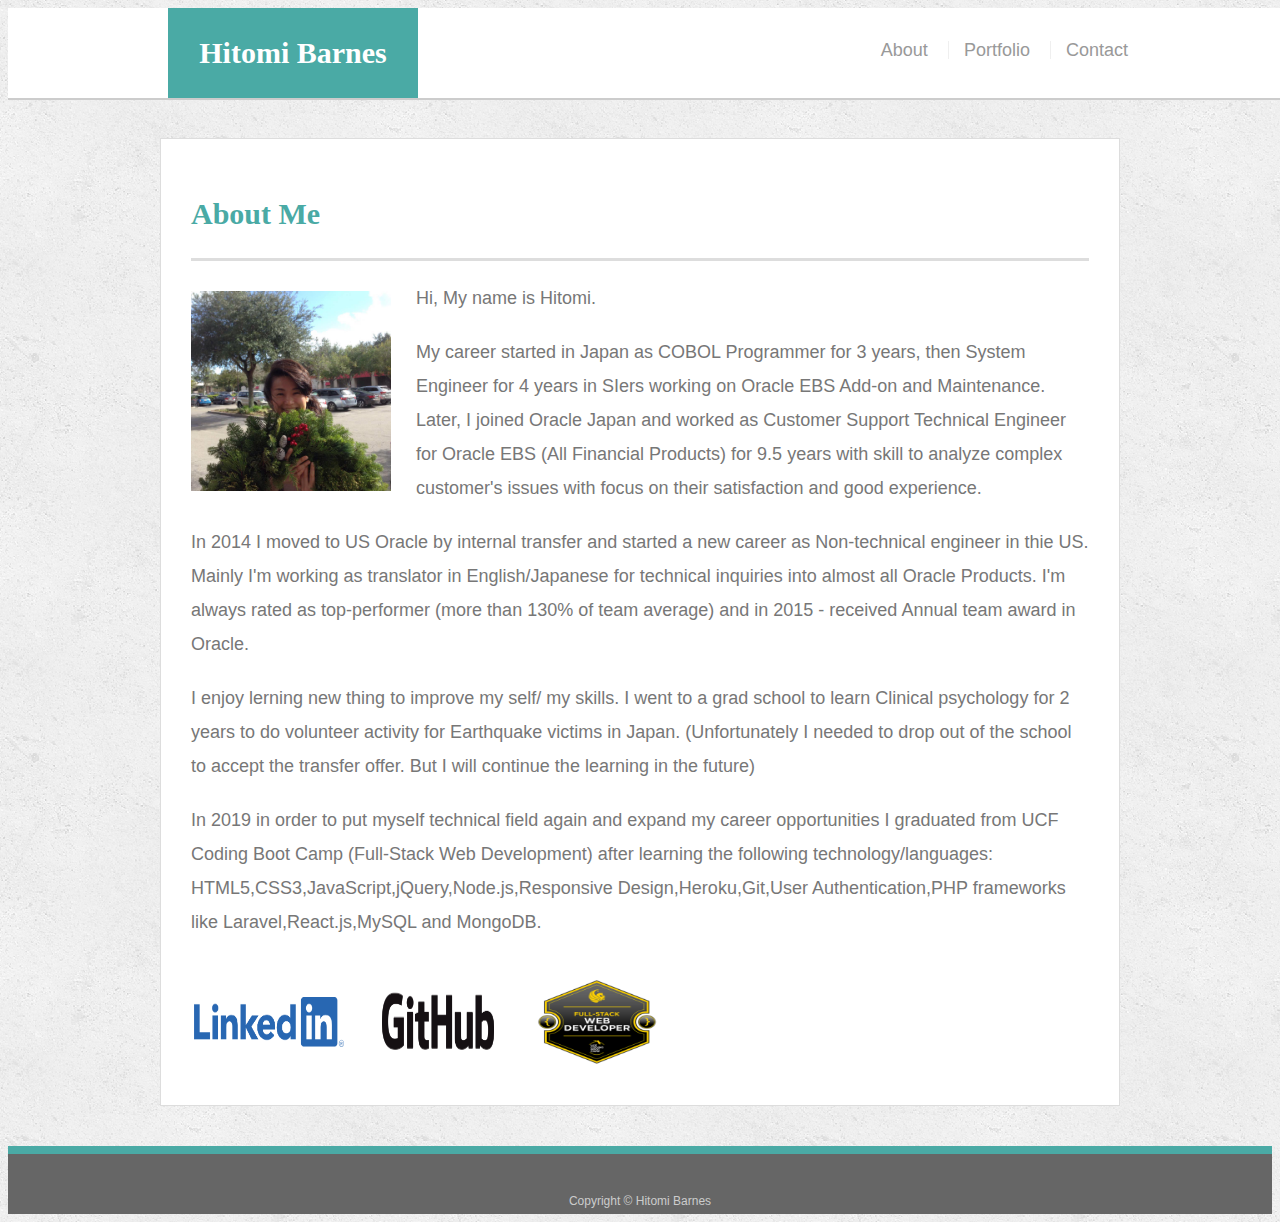
<file: index.html>
<!doctype html>
<html lang="en-us">

<script type="text/javascript" src="https://platform.linkedin.com/badges/js/profile.js" async defer></script>

<head>
 <meta charset="UTF-8">
 <!--Responsive Mobile Meta Tag-->
 <meta name="viewport" content="width=device-width, initial-scale=1, shrink-to-fit=no">
 <title>About | Hitomi</title>
 <link rel="stylesheet" type="text/css" href="assets/css/style.css">
</head>

<body>

 <header id="masthead">
  <div class="container">
   <a href="index.html" id="logo">Hitomi Barnes</a>
   <nav>
    <a href="index.html">About</a>
    <a href="portfolio.html">Portfolio</a>
    <a href="contact.html">Contact</a>
   </nav>
  </div>
 </header>

 <div id="main-container" class="container">
  <section class="main-section">
   <h1>About Me</h1>
   <img src="assets/images/me.jpg" class="auth-image" alt="Hitomi">
   <p>Hi, My name is Hitomi.</p>
   <p>My career started in Japan as COBOL Programmer for 3 years, then System Engineer for 4 years in SIers working on
    Oracle EBS Add-on and Maintenance. Later, I joined Oracle Japan and worked as Customer Support Technical Engineer
    for Oracle EBS (All Financial Products) for 9.5 years with skill to analyze complex customer's issues with focus on
    their satisfaction and good experience.
    <p>In 2014 I moved to US Oracle by internal transfer and started a new career as Non-technical engineer in thie US.
     Mainly I'm working as translator in English/Japanese for technical inquiries into almost all Oracle Products. I'm
     always rated as top-performer (more than 130% of team average) and in 2015 - received Annual team award in Oracle.
    </p>
    <p>I enjoy lerning new thing to improve my self/ my skills. I went to a grad school to learn Clinical psychology for
     2 years to do volunteer activity for Earthquake victims in Japan. (Unfortunately I needed to drop out of the school
     to accept the transfer offer. But I will continue the learning in the future)</p>
    <p>In 2019 in order to put myself technical field again and expand my career opportunities I graduated from UCF
     Coding Boot Camp (Full-Stack Web Development) after learning the following technology/languages:
     HTML5,CSS3,JavaScript,jQuery,Node.js,Responsive Design,Heroku,Git,User Authentication,PHP frameworks like
     Laravel,React.js,MySQL and MongoDB.</p>

    <table>
     <tr>
      <th><a href="https://www.linkedin.com/in/hitomi-b-19546432"><img src="assets/images/LI-Logo.png" class="li-logo"
         alt="linkedin"></a></th>
      <th><a href=""><img src="assets/images/GitHub_Logo.png" class="github-logo" alt="credit"></a></th>
      <th><a href="https://credly.com/credit/16496372"><img src="assets/images/badge.png" class="credit-logo"
         alt="credit"></a></th>

     </tr>
    </table>
  </section>
 </div>
 <footer>
  <div class="container">
   Copyright &copy Hitomi Barnes
  </div>
 </footer>
</body>

</html>
</file>
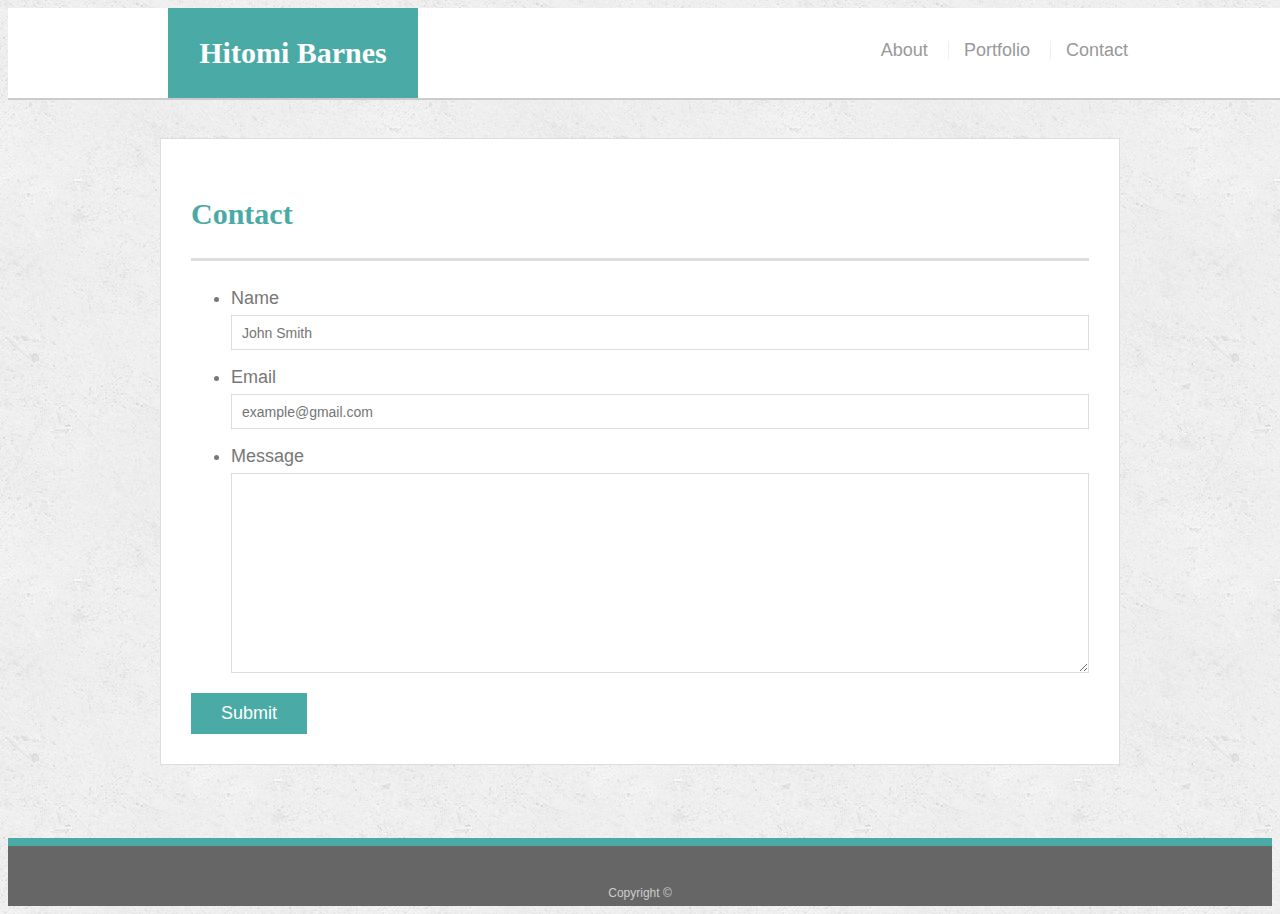
<file: contact.html>
<!doctype html>
<html lang="en-us">

<head>
  <meta charset="UTF-8">
  <!--Responsive Mobile Meta Tag-->
  <meta name="viewport" content="width=device-width, initial-scale=1, shrink-to-fit=no">
  <title>Contact | Hitomi</title>
  <link rel="stylesheet" type="text/css" href="assets/css/style.css">
</head>

<body>

  <header id="masthead">
    <div class="container">
      <a href="index.html" id="logo">Hitomi Barnes</a>
      <nav>
        <a href="index.html">About</a>
        <a href="portfolio.html">Portfolio</a>
        <a href="contact.html">Contact</a>
      </nav>
    </div>
  </header>

  <div id="main-container" class="container">
    <section class="main-section">
      <h1>Contact</h1>

      <form id="contact-form">
        <ul>
          <li>
            <label for="name">Name</label>
            <input type="text" id="name" name="name" placeholder="John Smith" required="required">
          </li>
          <li>
            <label for="email">Email</label>
            <input type="email" id="email" name="email" placeholder="example@gmail.com" required="required">
          </li>
          <li>
            <label for="message">Message</label>
            <textarea id="message" name="message" required="required"></textarea>
          </li>
        </ul>
        <input type="submit">
      </form>

    </section>

  </div>

  <footer>
    <div class="container">
      Copyright &copy; 
    </div>
  </footer>
</body>

</html>
</file>
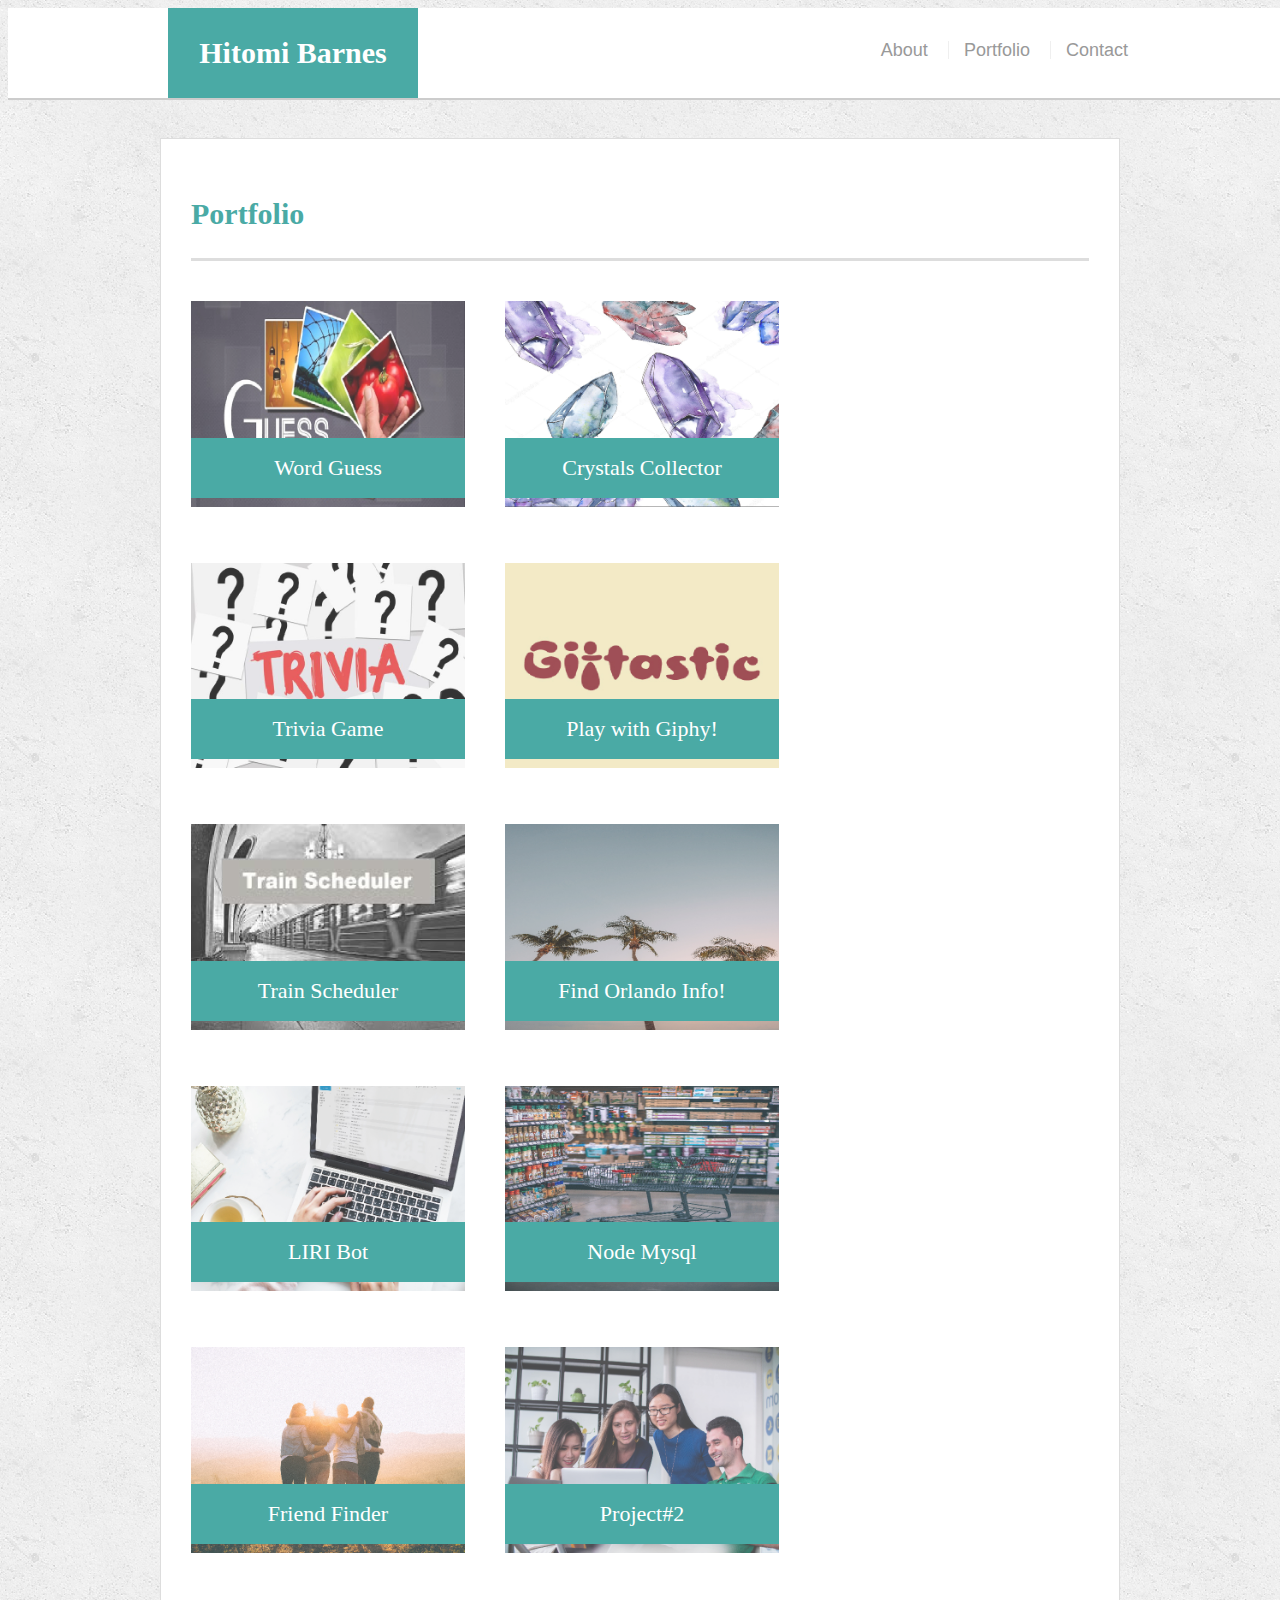
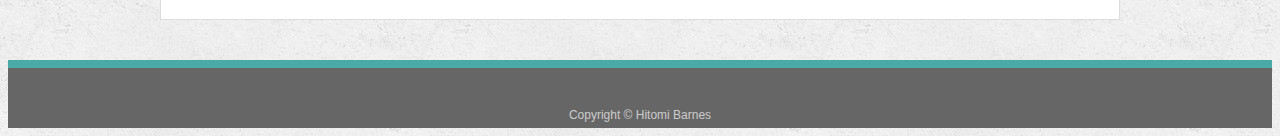
<file: portfolio.html>
<!doctype html>
<html lang="en-us">

<head>
 <meta charset="UTF-8">
 <!--Responsive Mobile Meta Tag-->
 <meta name="viewport" content="width=device-width, initial-scale=1, shrink-to-fit=no">
 <title>Portfolio | Hitomi</title>
 <link rel="stylesheet" type="text/css" href="assets/css/style.css">
</head>

<body>

 <header id="masthead">
  <div class="container">
   <a href="index.html" id="logo">Hitomi Barnes</a>
   <nav>
    <a href="index.html">About</a>
    <a href="portfolio.html">Portfolio</a>
    <a href="contact.html">Contact</a>
   </nav>
  </div>
 </header>

 <div id="main-container" class="container">
  <section class="main-section">
   <h1>Portfolio</h1>

   <div class="work">
    <img src="assets/images/word-guess.jpg" alt="Word Guess">
    <a href="https://pikopiri127.github.io/Word-Guess-Game2/" target="_blank">
     <h3>Word Guess</h3>
    </a>
   </div>

   <div class="work">
    <img src="assets/images/crystal.jpg" alt="Crystals Collector Game">
    <a href="https://pikopiri127.github.io/CrystalsCollector/" target="_blank">
     <h3>Crystals Collector</h3>
    </a>
   </div>

   <div class="work">
    <img src="assets/images/trivia.jpg" alt="Trivia Game">
    <a href="https://pikopiri127.github.io/TriviaGame/" target="_blank">
     <h3>Trivia Game</h3>
    </a>
   </div>

   <div class="work">
    <img src="assets/images/giftastic.jpg" alt="Giphy">
    <a href="https://pikopiri127.github.io/GifTastic/" target="_blank">
     <h3>Play with Giphy!</h3>
    </a>
   </div>

   <div class="work">
    <img src="assets/images/train.jpg" alt="Train Scheduler">
    <a href="https://pikopiri127.github.io/Trainscheduler/" target="_blank">
     <h3>Train Scheduler</h3>
    </a>
   </div>

   <div class="work">
    <img src="assets/images/orlando.jpg" alt="localorlando">
    <a href="https://kneve327.github.io/localorlando/" target="_blank">
     <h3>Find Orlando Info!</h3>
    </a>
   </div>


   <div class="work">
    <img src="assets/images/siri.jpg" alt="LIRI Bot">
    <a href="https://pikopiri127.github.io/called-liri-node-app/" target="_blank">
     <h3>LIRI Bot</h3>
    </a>
   </div>

   <div class="work">
    <img src="assets/images/node_mysql.jpg" alt="node-mysql">
    <a href="https://pikopiri127.github.io/node_mysql/" target="_blank">
     <h3>Node Mysql</h3>
    </a>
   </div>

   <div class="work">
    <img src="assets/images/friendfinder.jpg" alt="Friend Finder">
    <a href="https://agile-river-21641.herokuapp.com/" target="_blank">
     <h3>Friend Finder</h3>
    </a>
   </div>

   <div class="work">
    <img src="assets/images/project2.jpg" alt="project2">
    <a href="" target="_blank">
     <h3>Project#2</h3>
    </a>
   </div>

  </section>

 </div>

 <footer>
  <div class="container">
   Copyright &copy Hitomi Barnes
  </div>
 </footer>
</body>

<!--
03-javascript > Word Guess
https://pikopiri127.github.io/Word-Guess-Game/

04-jquery > CrystalsCollector Game
https://pikopiri127.github.io/unit-4-game/

05-timers > Trivia game
https://pikopiri127.github.io/TriviaGame/

06-ajax > Giphy API.
https://pikopiri127.github.io/GifTastic/

07-firebase > Train Scheduler (instead of Rock Paper Scissors)
https://pikopiri127.github.io/Trainscheduler/

Project#1
https://kneve327.github.io/localorlando/

10-Node > LIRI Bot
https://pikopiri127.github.io/called-liri-node-app/

node_mysql
https://pikopiri127.github.io/node_mysql/

Friend finder
https://agile-river-21641.herokuapp.com/

Project#2


-->

</html>
</file>
<file: assets/css/style.css>
body {
  font-family: Arial, "Helvetica Neue", Helvetica, sans-serif;
  font-size: 18px;
  line-height: 34px;
  color: #777;
  background: url("../images/concrete_seamless.png");
}

* {
  box-sizing: border-box;
}

/* general */

.container {
  width: 100%;
  max-width: 960px;
  margin: 0 auto;
  clear: both;
}

h1,
h2,
h3,
p {
  margin-bottom: 20px;
}

p:last-child {
  margin-bottom: 0;
}

h1,
h2,
h3 {
  font-family: Georgia, Times, "Times New Roman", serif;
  font-weight: 700;
  color: #4aaaa5;
}

h1 {
  padding-bottom: 20px;
  font-size: 30px;
  line-height: 49px;
  border-bottom: 3px solid #ddd;
}

h2,
h3 {
  font-size: 22px;
}

/* header */

#masthead {
  position: fixed;
  z-index: 99;
  width: 100%;
  margin: 0 0 30px;
  overflow: auto;
  color: #fff;
  background: #fff;
  border-bottom: 2px solid #ccc;
}

#logo {
  float: left;
  width: 250px;
  height: 90px;
  font-family: Georgia, Times, "Times New Roman", serif;
  font-size: 30px;
  font-weight: 700;
  line-height: 90px;
  color: #fff;
  text-align: center;
  text-decoration: none;
  background: #4aaaa5;
}

nav {
  float: right;
  margin-top: 25px;
}

nav a {
  display: inline-block;
  padding-left: 15px;
  margin-left: 15px;
  line-height: 18px;
  color: #999;
  text-decoration: none;
  border-left: 1px solid #efefef;
}

nav a:first-child {
  border-left: 0 none;
}

/* footer */

footer {
  padding: 30px 0;
  clear: both;
  font-size: 12px;
  color: #fff;
  color: #ccc;
  text-align: center;
  background: #666;
  border-top: 8px solid #4aaaa5;
  height: 50px;
}

h3, h2 {
  padding-bottom: 20px;
  margin-bottom: 15px;
  line-height: 22px;
  border-bottom: 2px solid #eee;
}

/* main */

#main-container {
  padding-top: 130px;
  min-height: calc(100vh - 70px);
}

.main-section {
  float: left;
  width: 100%;
  max-width: 960px;
  padding: 30px;
  margin: 0 0 40px;
  background: #fff;
  border: 1px solid #ddd;
}


/* portfolio page */

.work {
  position: relative;
  float: left;
  width: 274px;
  margin: 20px 0 25px;
  overflow: auto;
}

.work:nth-child(even) {
  margin-right: 40px;
}

.work img {
  width: 100%;
  border: 0 none;
  opacity: 0.8;
}

.work h3 {
  position: absolute;
  bottom: 20px;
  width: 100%;
  padding: 15px;
  margin-bottom: 0;
  font-weight: 300;
  line-height: 30px;
  color: #fff;
  text-align: center;
  background: #4aaaa5;
  border-bottom: 0;
}

/* images size */

.auth-image {
  float: left;
  width: 200px;
  height: auto;
  margin-top: 10px;
  margin-right: 25px;
}

.li-logo{
 float: left;
 width: 150px;
 height: 50px;
 margin-top: 10px;
 margin-right: 25px;
}

.credit-logo{
 float: left;
 width: 130px;
 height: 100px;
 margin-top: 10px;
 margin-right: 25px;
}

.github-logo{
 float: left;
 width: 130px;
 height: 100px;
 margin-top: 10px;
 margin-right: 25px;
}

/* contact page */

#contact-form ul {
  margin-bottom: 20px;
}

#contact-form li {
  margin-bottom: 10px;
}

label,
input[type=text],
input[type=email],
textarea {
  display: block;
  width: 100%;
}

input[type=text],
input[type=email],
textarea {
  height: 35px;
  padding: 0 10px;
  font-size: 14px;
  border: 1px solid #ddd;
}

textarea {
  height: 200px;
}

input[type=submit] {
  padding: 10px 30px;
  font-size: 18px;
  color: #fff;
  cursor: pointer;
  background: #4aaaa5;
  border: 0 none;
}
</file>
